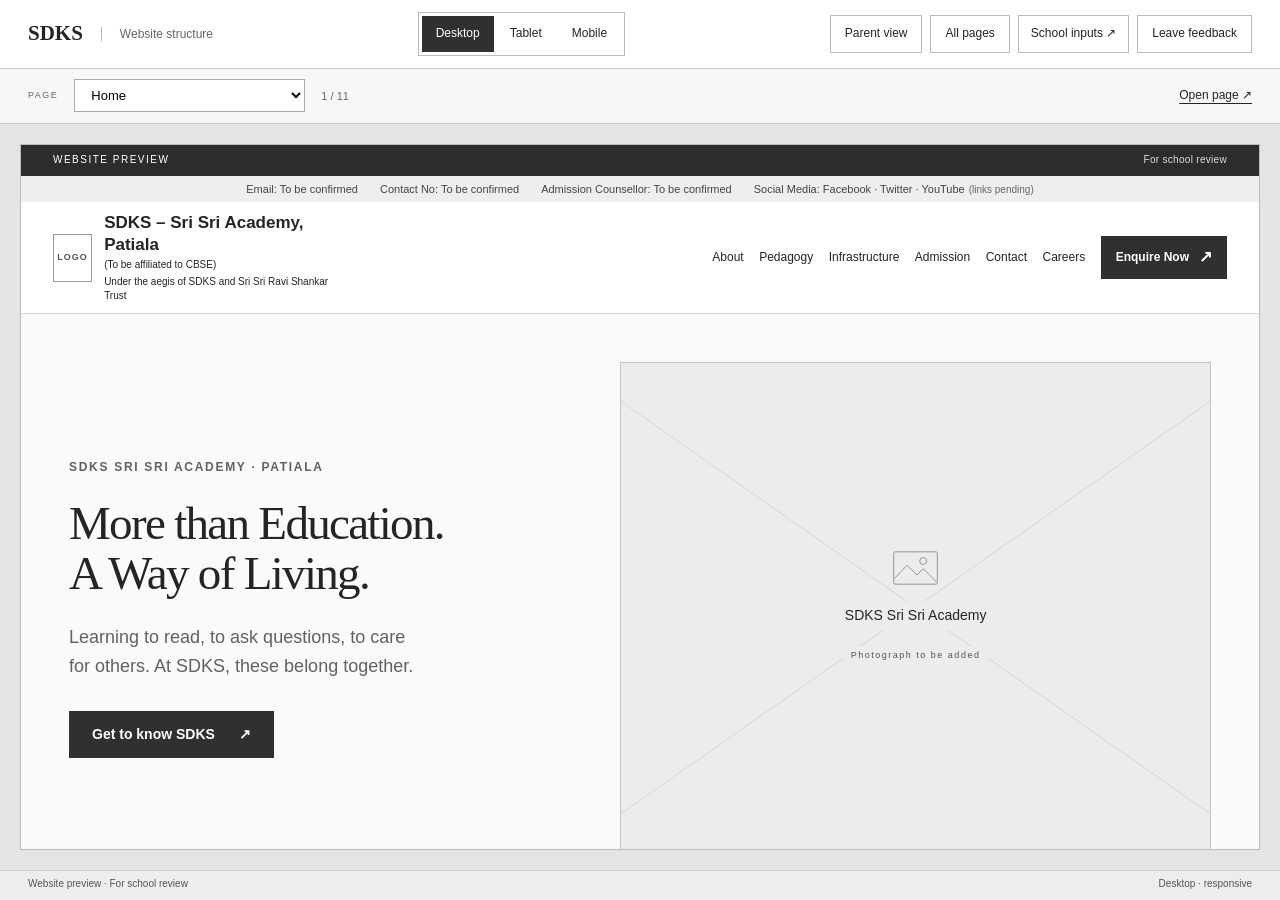
<file: index.html>
<!doctype html>
<html lang="en"><head><meta charset="utf-8"><meta name="viewport" content="width=device-width,initial-scale=1"><meta name="robots" content="noindex,nofollow"><link rel="icon" href="data:,"><meta name="description" content="SDKS Sri Sri Academy website structure review. Desktop, tablet and mobile wireframes."><title>SDKS · Website wireframes</title><link rel="stylesheet" href="style.css?v=10"><link rel="stylesheet" href="review-enhancements.css?v=10"><link rel="stylesheet" href="parent-view.css?v=10"><link rel="stylesheet" href="school-structure.css?v=18"></head><body><div id="app"></div><script src="website-content.js?v=18"></script><script src="app.js?v=18"></script><script src="review-enhancements.js?v=18"></script><script src="parent-polish.js?v=18"></script><script src="school-header.js?v=10"></script></body></html>
</file>
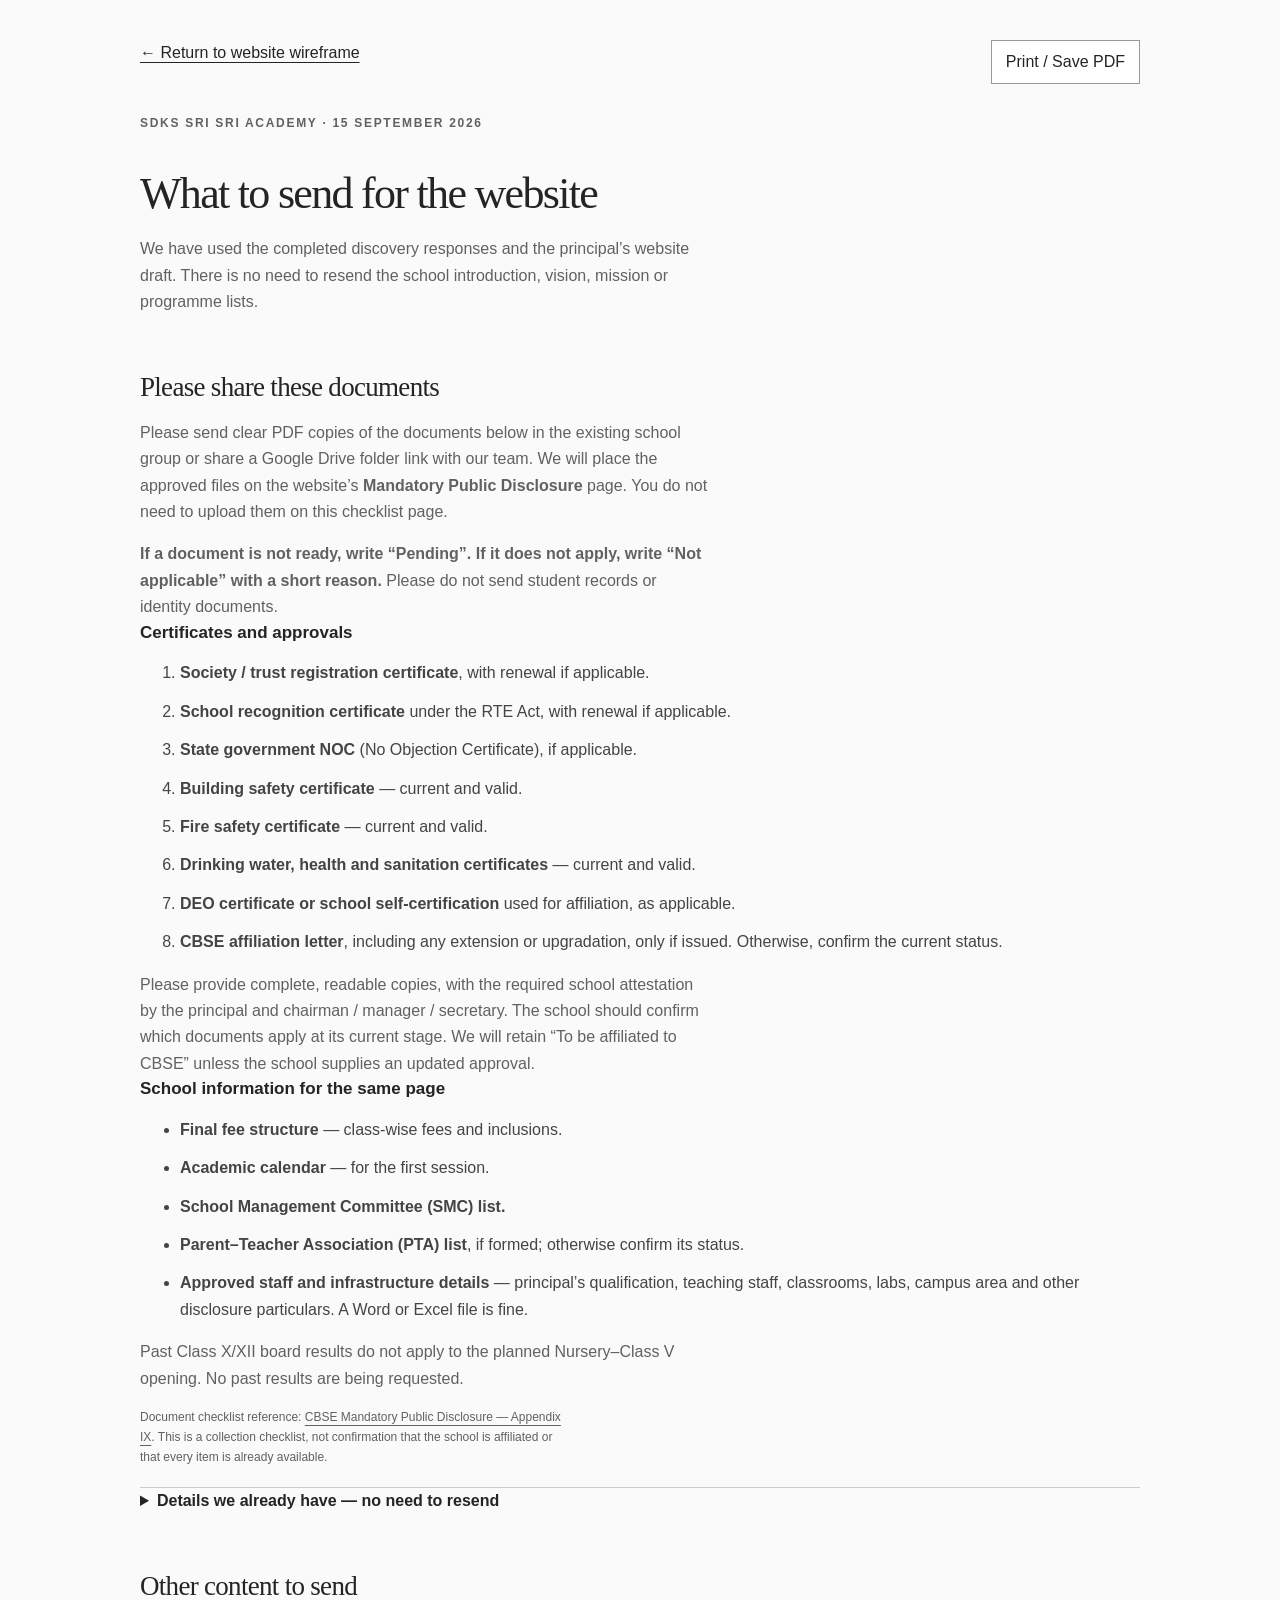
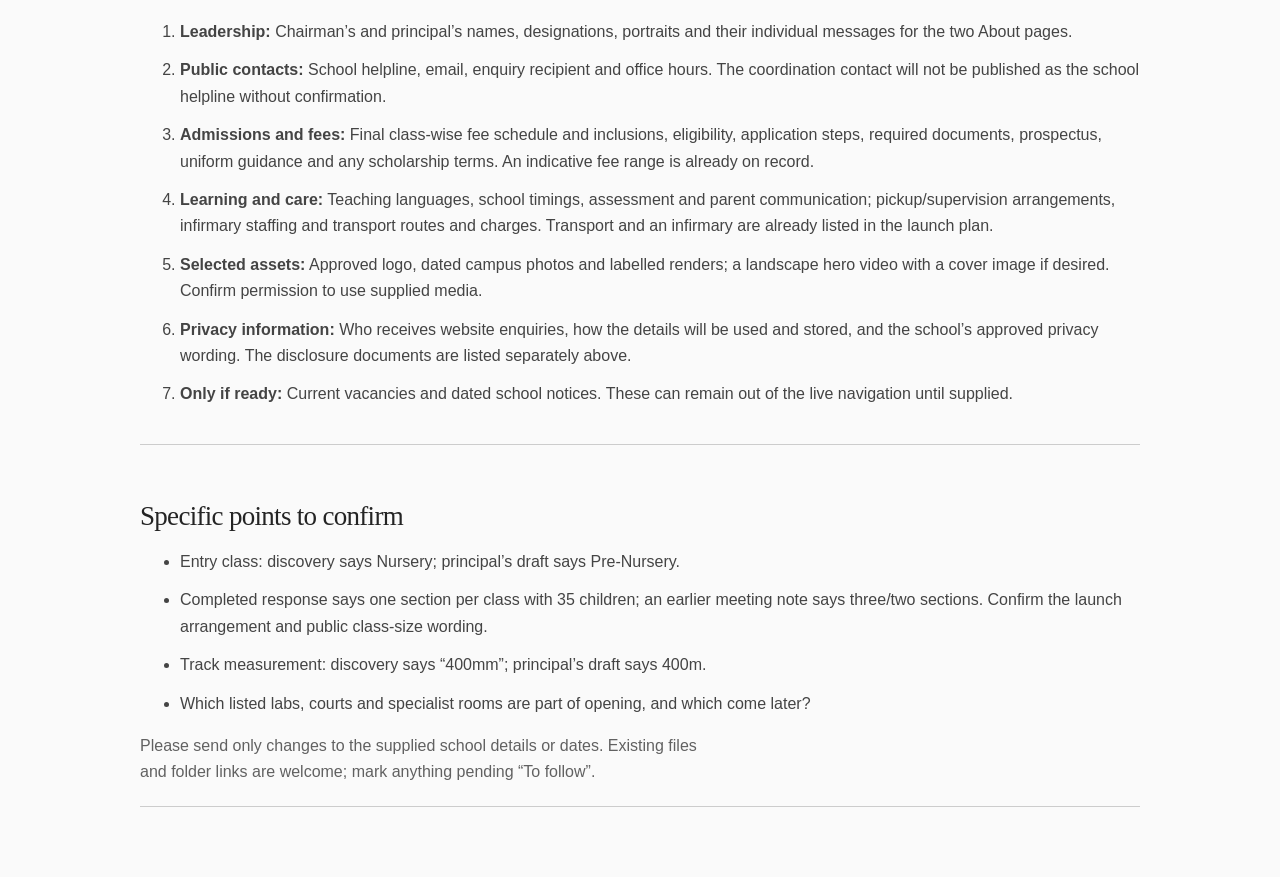
<file: school-inputs-v4.html>
<!doctype html><html lang="en"><head><meta charset="utf-8"><meta name="viewport" content="width=device-width,initial-scale=1"><meta name="robots" content="noindex,nofollow"><link rel="icon" href="data:,"><link rel="stylesheet" href="style.css?v=4"><title>Remaining website inputs · SDKS</title></head><body class="checklist"><main class="container"><div class="top-links"><a href="./">← Return to website wireframe</a><button onclick="window.print()">Print / Save PDF</button></div><p class="eyebrow" style="margin-top:30px">SDKS Sri Sri Academy · 15 September 2026</p><h1>What to send for the website</h1><p>We have used the completed discovery responses and the principal’s website draft. There is no need to resend the school introduction, vision, mission or programme lists.</p>

<section aria-labelledby="documents-title">
<h2 id="documents-title">Please share these documents</h2>
<p>Please send clear PDF copies of the documents below in the existing school group or share a Google Drive folder link with our team. We will place the approved files on the website’s <strong>Mandatory Public Disclosure</strong> page. You do not need to upload them on this checklist page.</p>
<p><strong>If a document is not ready, write “Pending”. If it does not apply, write “Not applicable” with a short reason.</strong> Please do not send student records or identity documents.</p>
<h3>Certificates and approvals</h3>
<ol>
<li><strong>Society / trust registration certificate</strong>, with renewal if applicable.</li>
<li><strong>School recognition certificate</strong> under the RTE Act, with renewal if applicable.</li>
<li><strong>State government NOC</strong> (No Objection Certificate), if applicable.</li>
<li><strong>Building safety certificate</strong> — current and valid.</li>
<li><strong>Fire safety certificate</strong> — current and valid.</li>
<li><strong>Drinking water, health and sanitation certificates</strong> — current and valid.</li>
<li><strong>DEO certificate or school self-certification</strong> used for affiliation, as applicable.</li>
<li><strong>CBSE affiliation letter</strong>, including any extension or upgradation, only if issued. Otherwise, confirm the current status.</li>
</ol>
<p>Please provide complete, readable copies, with the required school attestation by the principal and chairman / manager / secretary. The school should confirm which documents apply at its current stage. We will retain “To be affiliated to CBSE” unless the school supplies an updated approval.</p>
<h3>School information for the same page</h3>
<ul>
<li><strong>Final fee structure</strong> — class-wise fees and inclusions.</li>
<li><strong>Academic calendar</strong> — for the first session.</li>
<li><strong>School Management Committee (SMC) list.</strong></li>
<li><strong>Parent–Teacher Association (PTA) list</strong>, if formed; otherwise confirm its status.</li>
<li><strong>Approved staff and infrastructure details</strong> — principal’s qualification, teaching staff, classrooms, labs, campus area and other disclosure particulars. A Word or Excel file is fine.</li>
</ul>
<p>Past Class X/XII board results do not apply to the planned Nursery–Class V opening. No past results are being requested.</p>
<p class="fine">Document checklist reference: <a href="https://saras.cbse.gov.in/SARAS/Mandatory_public_disclosure.pdf" target="_blank" rel="noopener">CBSE Mandatory Public Disclosure — Appendix IX</a>. This is a collection checklist, not confirmation that the school is affiliated or that every item is already available.</p>
</section>
<details><summary><strong>Details we already have — no need to resend</strong></summary><section><h2>Already included</h2><ul><li><strong>School:</strong> SDKS Sri Sri Academy, Patiala.</li><li><strong>Association:</strong> Sanatan Dharam Kumar Sabha in association with Sri Sri Ravi Shankar Vidya Mandir (SSRVM), the education arm of Art of Living.</li><li><strong>Board wording:</strong> “To be affiliated to CBSE”, as supplied in the principal’s draft.</li><li><strong>Location:</strong> Behind SDKS Bhawan, Rajpura Road, Patiala, Punjab 147001. <a href="https://maps.app.goo.gl/fojNSwKyyEkAcUBm6" target="_blank" rel="noopener">Supplied Maps location ↗</a></li><li><strong>Dates:</strong> Admission opening scheduled for 1 December 2026; first session April 2027; Nursery–Class V.</li><li><strong>Content:</strong> Vision, mission, stage-wise teaching approach, launch facilities, lab and sports plans, arts, yoga and meditation.</li><li><strong>Media:</strong> Photos, video, plans and renders are available. We need the selected files, not a new availability checklist.</li></ul></section></details>
<section><h2>Other content to send</h2><ol><li><strong>Leadership:</strong> Chairman’s and principal’s names, designations, portraits and their individual messages for the two About pages.</li><li><strong>Public contacts:</strong> School helpline, email, enquiry recipient and office hours. The coordination contact will not be published as the school helpline without confirmation.</li><li><strong>Admissions and fees:</strong> Final class-wise fee schedule and inclusions, eligibility, application steps, required documents, prospectus, uniform guidance and any scholarship terms. An indicative fee range is already on record.</li><li><strong>Learning and care:</strong> Teaching languages, school timings, assessment and parent communication; pickup/supervision arrangements, infirmary staffing and transport routes and charges. Transport and an infirmary are already listed in the launch plan.</li><li><strong>Selected assets:</strong> Approved logo, dated campus photos and labelled renders; a landscape hero video with a cover image if desired. Confirm permission to use supplied media.</li><li><strong>Privacy information:</strong> Who receives website enquiries, how the details will be used and stored, and the school’s approved privacy wording. The disclosure documents are listed separately above.</li><li><strong>Only if ready:</strong> Current vacancies and dated school notices. These can remain out of the live navigation until supplied.</li></ol></section>
<section><h2>Specific points to confirm</h2><ul><li>Entry class: discovery says Nursery; principal’s draft says Pre-Nursery.</li><li>Completed response says one section per class with 35 children; an earlier meeting note says three/two sections. Confirm the launch arrangement and public class-size wording.</li><li>Track measurement: discovery says “400mm”; principal’s draft says 400m.</li><li>Which listed labs, courts and specialist rooms are part of opening, and which come later?</li></ul><p>Please send only changes to the supplied school details or dates. Existing files and folder links are welcome; mark anything pending “To follow”.</p></section></main></body></html>
</file>
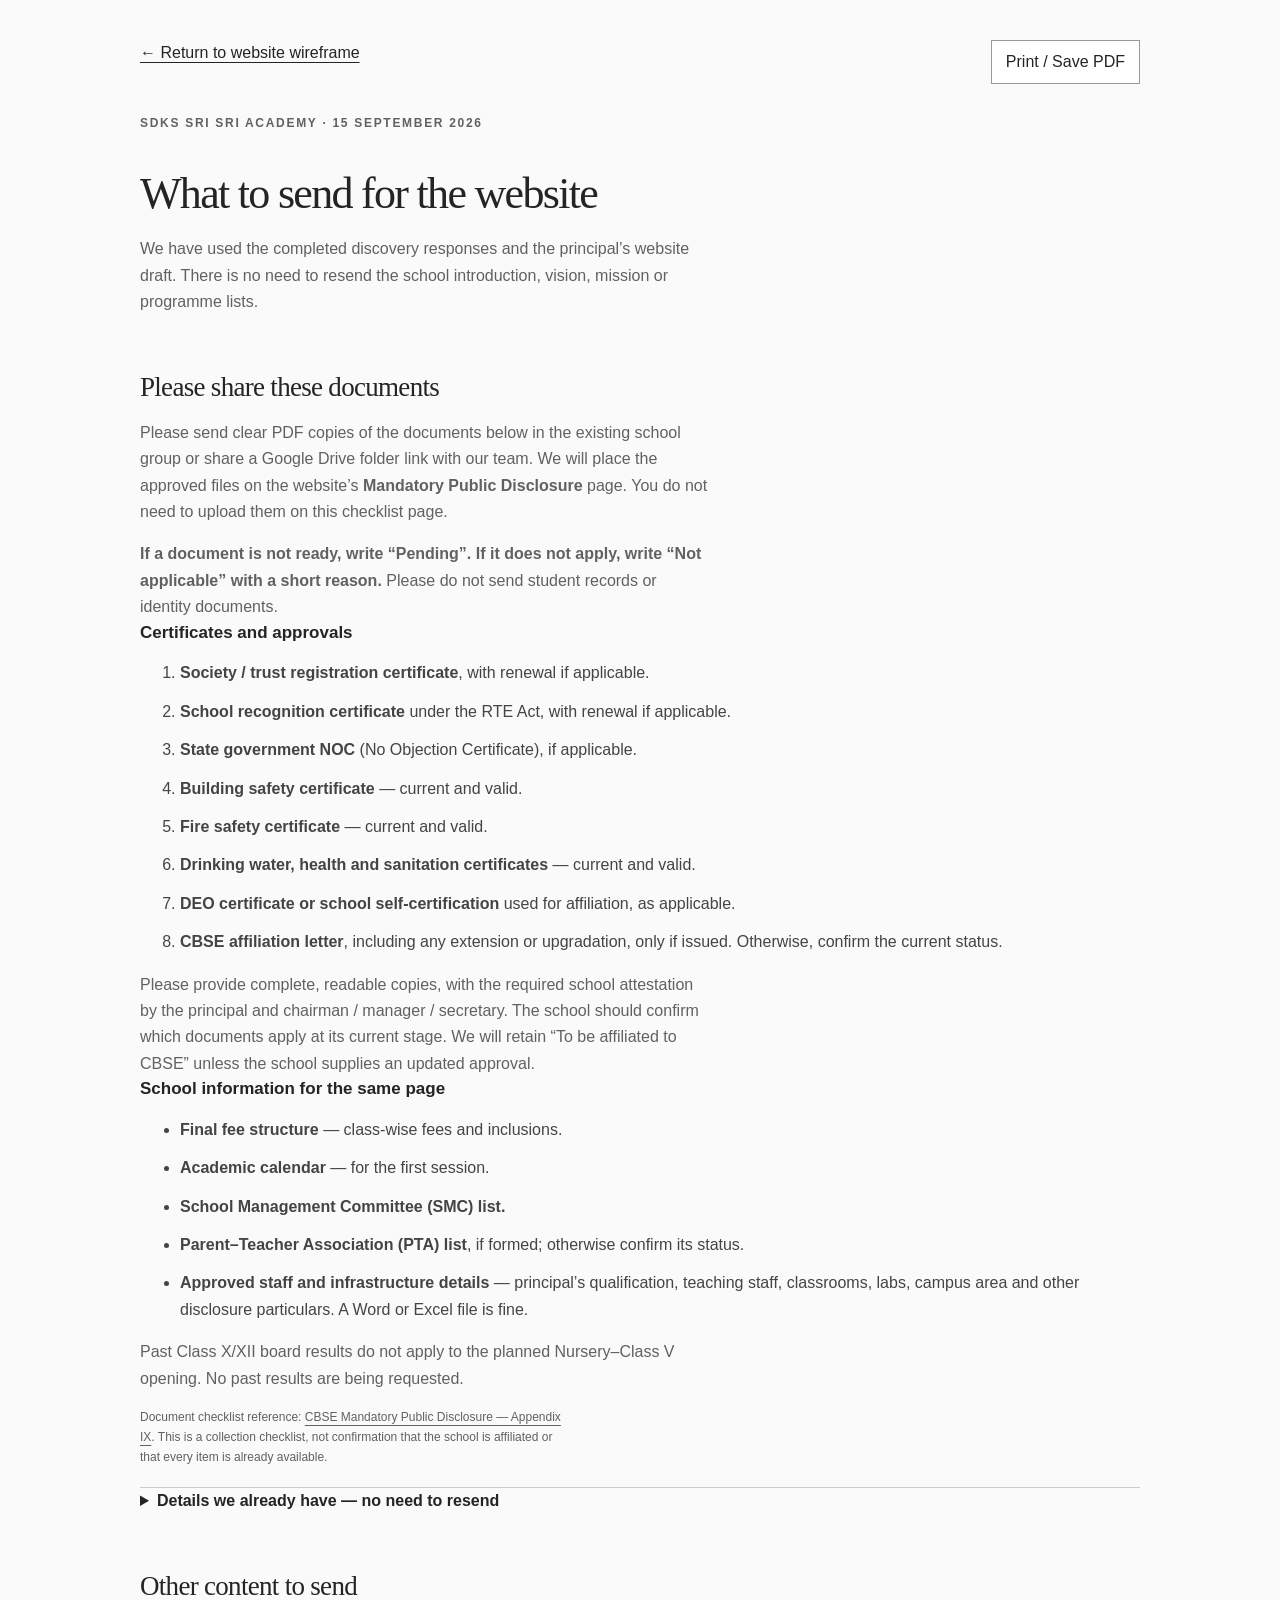
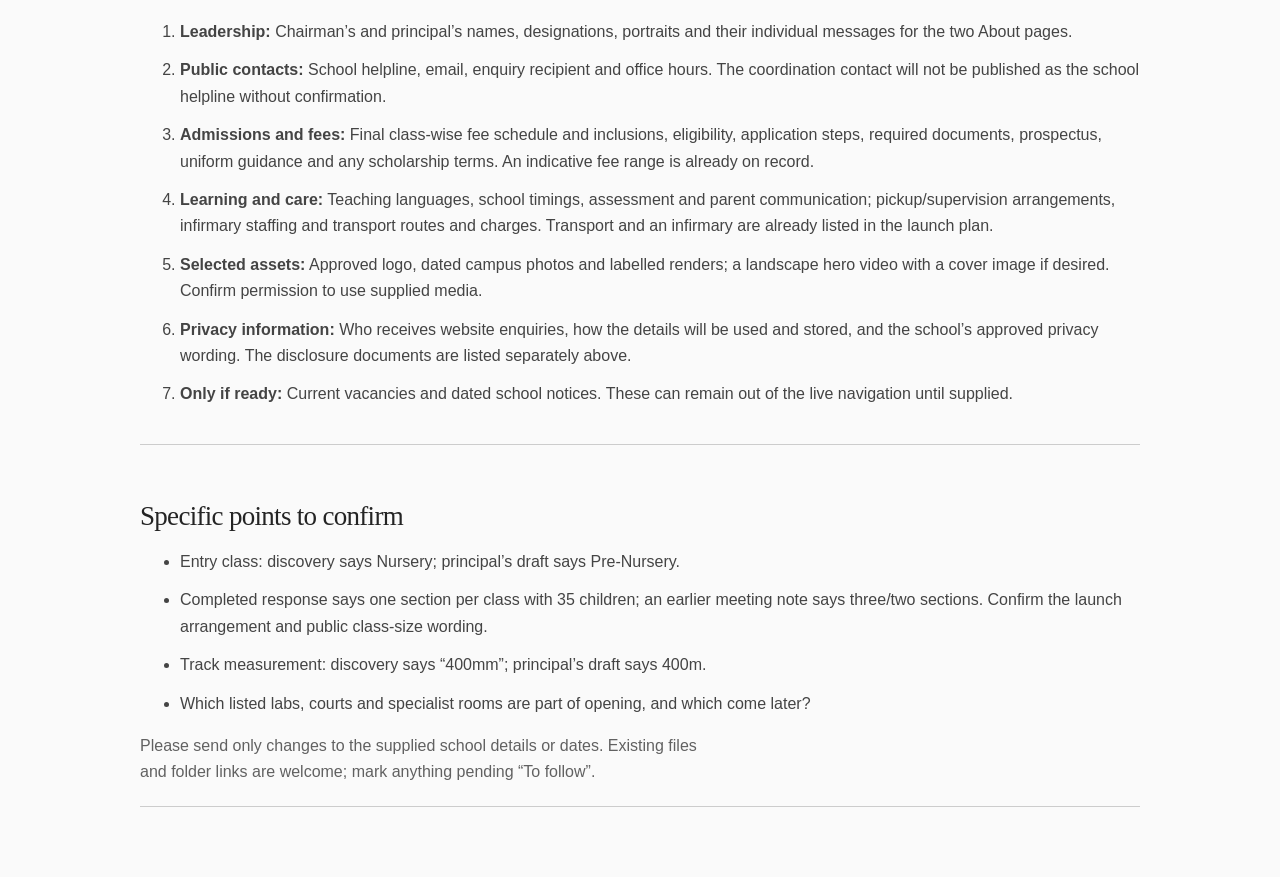
<file: school-inputs.html>
<!doctype html><html lang="en"><head><meta charset="utf-8"><meta name="robots" content="noindex,nofollow"><meta http-equiv="refresh" content="0;url=school-inputs-v4.html"><title>School inputs</title></head><body><a href="school-inputs-v4.html">Open the updated school inputs</a></body></html>
</file>
<file: style.css>
:root{--ink:#242424;--muted:#616161;--line:#d5d5d5;--paper:#fff;--wash:#f4f4f2}*{box-sizing:border-box}body{margin:0;color:var(--ink);font-family:Arial,Helvetica,sans-serif;font-size:16px;line-height:1.65;background:var(--paper)}button,input,select,textarea{font:inherit}button,a,input,select,summary,textarea{-webkit-tap-highlight-color:transparent}a{color:inherit;text-underline-offset:4px}button,summary{cursor:pointer}button{color:inherit}a:focus-visible,button:focus-visible,summary:focus-visible,input:focus-visible,select:focus-visible,textarea:focus-visible,[tabindex]:focus-visible{outline:3px solid #555;outline-offset:4px}button:disabled{cursor:default}.container{width:min(1180px,calc(100% - 96px));margin:auto}h1,h2,h3,p{margin:0}h1,h2{font-family:Georgia,'Times New Roman',serif;font-weight:400;line-height:1.12}h1{font-size:clamp(38px,4.25vw,62px);letter-spacing:-1.7px;max-width:640px}h2{font-size:clamp(28px,2.8vw,38px);letter-spacing:-.7px}h3{font-size:19px;line-height:1.4;font-weight:600}p{color:var(--muted);max-width:64ch}p+p{margin-top:16px}.eyebrow{font-size:12px;letter-spacing:1.7px;text-transform:uppercase;font-weight:600;margin-bottom:20px}.lead{font-size:18px;line-height:1.7;margin-top:24px}.button{display:inline-flex;align-items:center;justify-content:center;gap:24px;background:#303030;color:white;border:1px solid #303030;text-decoration:none;padding:13px 22px;font-size:14px;font-weight:600;min-height:46px;line-height:1.4}.button:hover{background:#4b4b4b}.text-link{display:inline-flex;gap:12px;align-items:center;font-size:14px;font-weight:600}.text-link span{font-size:18px}.skip{position:absolute;top:-100px;left:10px;z-index:20;background:white;padding:12px}.skip:focus{top:10px}.prototype-strip{background:#2c2c2c;color:white;font-size:10px;letter-spacing:1.5px;padding:7px 32px;display:flex;justify-content:space-between}.prototype-strip span{letter-spacing:.3px;color:#ddd}.site-header{background:white;border-bottom:1px solid var(--line);position:relative;z-index:5}.header-inner{width:min(1320px,calc(100% - 64px));margin:auto;min-height:96px;display:flex;align-items:center;justify-content:space-between;gap:24px}.brand{display:flex;align-items:center;gap:12px;text-decoration:none;font-size:17px;font-weight:600;line-height:1.3}.brand small{display:block;font-size:11px;font-weight:400;letter-spacing:1.3px;text-transform:uppercase;margin-top:6px}.logo-box{width:44px;height:48px;border:1px solid #999;display:grid;place-items:center;font-size:9px;letter-spacing:1px;color:#555}nav{display:flex;align-items:center;gap:24px}nav .nav-link{font-size:13px;text-decoration:none}nav .nav-link span{display:none}.nav-group summary{font-size:13px;list-style:none;padding:16px 0;display:flex;gap:8px;align-items:center}.nav-group summary:after{content:'⌄';font-size:12px}.nav-group summary::-webkit-details-marker{display:none}.nav-group{position:relative}.dropdown{position:absolute;top:100%;left:-18px;width:235px;background:white;border:1px solid var(--line);padding:12px 18px;box-shadow:0 8px 18px #0000000d}.dropdown a{display:block;font-size:13px;padding:9px 0;text-decoration:none}.dropdown a:hover{text-decoration:underline}.small-button{padding:10px 18px;font-size:13px}.menu-button{display:none}.hero{padding:72px 0 78px;background:#fafafa;border-bottom:1px solid var(--line)}.hero .button{margin-top:30px}.split{display:grid;grid-template-columns:1fr 1fr;gap:64px;align-items:center}.hero .split{gap:56px;grid-template-columns:.95fr 1.05fr}.media{min-height:300px;aspect-ratio:4/3;position:relative;background:#ececea;border:1px solid #c3c3c0;display:flex;align-items:center;justify-content:center;flex-direction:column;gap:16px;text-align:center;padding:32px;overflow:hidden}.media:before,.media:after{content:'';position:absolute;width:150%;height:1px;background:#d7d7d3;transform:rotate(35deg);z-index:0}.media:after{transform:rotate(-35deg)}.media span,.media small,.media svg{position:relative;background:#ececea;z-index:1}.media span{padding:4px 12px;font-size:14px;max-width:280px;line-height:1.5}.media small{font-size:9px;letter-spacing:1.5px;padding:2px 8px;color:#555}.media svg{width:45px;height:34px;fill:none;stroke:#888;stroke-width:1.2}.media.small{min-height:170px}.hero .media{min-height:380px}.text-hero{padding:48px 0 54px}.text-hero .lead{max-width:700px}.breadcrumb{display:flex;gap:12px;align-items:center;font-size:12px;color:#666;padding-top:20px;padding-bottom:20px;flex-wrap:wrap}.breadcrumb .text-link{font-size:12px}.breadcrumb .text-link span{display:none}.block{padding:68px 0;border-bottom:1px solid #e3e3e3}.block:nth-child(even){background:#fafafa}.section-heading{margin-bottom:28px}.section-number{font-size:10px;letter-spacing:1px;color:#666;display:block;margin-bottom:12px}.split p{margin-bottom:24px}.reverse>div:first-child{order:2}.reverse>.media{order:1}.cards{display:grid;grid-template-columns:repeat(3,1fr);gap:32px}.cards.count-2{grid-template-columns:repeat(2,1fr)}.cards.count-4{grid-template-columns:repeat(2,1fr)}.cards article{padding:24px 0 8px;border-top:2px solid #777}.cards p{font-size:15px;margin-top:12px}.cards .text-link{margin-top:24px}.prose{max-width:760px}.prose p{font-size:17px}.cta{display:flex;align-items:center;justify-content:space-between;gap:40px}.cta h2{max-width:580px}.cta p{margin-top:16px}.actions{display:flex;gap:18px;align-items:center;flex-wrap:wrap;flex-shrink:0;max-width:330px}.notice{border-left:3px solid #666;padding:12px 24px;background:#efefed}.notice strong{font-size:14px}.notice p{margin-top:8px;font-size:15px}.block-notice{padding:28px 0}.steps{display:grid;grid-template-columns:repeat(3,1fr);padding:0;list-style:none;gap:40px}.steps li{border-top:1px solid #999;padding-top:20px}.steps li>span{width:32px;height:32px;display:grid;place-items:center;border:1px solid #888;border-radius:50%;margin-bottom:18px;font-size:12px}.steps p{font-size:14px;margin-top:12px}.rows article{display:grid;grid-template-columns:1fr 2fr;gap:40px;border-top:1px solid var(--line);padding:24px 0}.rows p{font-size:15px}.faq{max-width:860px}.faq details{border-bottom:1px solid var(--line);padding:0}.faq summary{list-style:none;padding:20px 36px 20px 0;position:relative;font-size:16px;font-weight:600}.faq summary:after{content:'+';position:absolute;right:4px;font-size:20px;font-weight:400}.faq details[open] summary:after{content:'−'}.faq details p{padding:0 20px 24px 0;font-size:15px}.faq summary::-webkit-details-marker{display:none}.docs{list-style:none;padding:0;margin:0}.docs li{display:flex;align-items:center;gap:18px;padding:20px 0;border-bottom:1px solid var(--line);font-size:15px}.file-mark{font-size:9px;letter-spacing:.5px;border:1px solid #888;padding:8px;flex-shrink:0}.pending{margin-left:auto;font-size:11px;color:#646464;flex-shrink:0}.table-wrap{overflow:auto}table{width:100%;border-collapse:collapse;font-size:14px;text-align:left}th,td{padding:18px;border:1px solid var(--line);min-width:150px;vertical-align:top}thead{background:#eaeae8}tbody th{font-weight:500}td{color:#555}.gallery{display:grid;grid-template-columns:repeat(3,1fr);gap:32px}.gallery figure{margin:0}.gallery figcaption{font-size:13px;margin-top:14px}.gallery figcaption small{display:block;color:#777;font-size:11px;margin-top:4px}.contact-details dl{margin-top:24px}.contact-details dt{font-size:12px;color:#666;margin-top:18px}.contact-details dd{margin:4px 0;font-size:15px}.form-layout{display:grid;grid-template-columns:.75fr 1.25fr;gap:70px}.form-layout p{font-size:15px;margin-top:12px}form{display:grid;grid-template-columns:1fr 1fr;gap:20px}form label{display:flex;flex-direction:column;gap:8px;font-size:13px}form label:has(textarea),form .fine,form .form-result{grid-column:1/-1}form input,form select,form textarea{width:100%;border:1px solid #aaa;background:white;border-radius:0;padding:12px;color:#333;min-height:46px}form button{justify-self:start}form .fine{font-size:12px;margin:0}.fine .text-link{font-size:12px}.form-result{font-size:14px;color:#222}.muted{color:#777}.fine{font-size:12px}.source-note{display:none;border-left:2px solid #888;background:#ededeb;padding:12px 18px;margin-top:26px;font-size:12px;color:#444;line-height:1.6}.show-notes .source-note{display:block}.footer-grid{padding:52px 0;display:grid;grid-template-columns:1.4fr 1fr 1fr 1fr;gap:36px}footer{background:#ededeb}footer strong{font-family:Georgia,serif;font-size:20px;font-weight:400}footer p{font-size:13px;margin:12px 0}footer small{font-size:11px;color:#666}footer h2{font:600 12px Arial,sans-serif;letter-spacing:.5px;margin-bottom:16px}footer .text-link{display:block;font-size:12px;font-weight:400;margin-bottom:10px;text-decoration:none}footer .text-link span{display:none}footer a:hover{text-decoration:underline}
/* Review frame is separate from the proposed school navigation. */
.review{height:100dvh;display:flex;flex-direction:column;background:#e4e4e4;font-size:13px;overflow:hidden}.review #app{height:100%;display:flex;flex-direction:column}.review-bar{display:flex;justify-content:space-between;align-items:center;gap:20px;min-height:68px;padding:12px 28px;background:#fff;border-bottom:1px solid #ccc}.review-brand{font:600 21px Georgia,serif;text-decoration:none;display:flex;align-items:center;gap:18px}.review-brand span{font:12px Arial,sans-serif;color:#666;border-left:1px solid #bbb;padding-left:18px}.device-controls{display:flex;border:1px solid #bbb;padding:3px;gap:2px}.review button{border:0;background:transparent;padding:8px 14px;font-size:12px}.review button[aria-pressed=true]{background:#303030;color:white}.review-actions{display:flex;gap:8px}.review-actions button{border:1px solid #bbb}.review-subbar{display:flex;align-items:center;gap:16px;padding:10px 28px;background:#f7f7f7;border-bottom:1px solid #ccc;min-height:55px}.review-subbar label{font-size:9px;letter-spacing:1.5px;color:#666}.review-subbar select{border:1px solid #aaa;padding:7px 32px 7px 12px;font-size:13px;background:white;max-width:300px}.review-subbar #page-count{font-size:11px;color:#666}.review-subbar a{margin-left:auto;font-size:12px}.preview-stage{flex:1;min-height:0;overflow:hidden;display:flex;justify-content:center;padding:20px}.preview-stage #device-frame{height:100%;background:white;border:1px solid #bbb;transition:width .15s ease}.preview-stage #device-frame.desktop{width:100%}.preview-stage #device-frame.tablet{width:768px;max-width:100%}.preview-stage #device-frame.mobile{width:390px;max-width:100%}iframe{border:0;width:100%;height:100%;display:block;background:white}.review-bottom{padding:5px 28px;min-height:30px;font-size:10px;color:#555;display:flex;justify-content:space-between;border-top:1px solid #ccc}.sitemap{position:absolute;top:123px;left:20px;right:20px;z-index:50;background:white;box-shadow:0 12px 50px #0003;border:1px solid #aaa;padding:30px;max-height:calc(100dvh - 170px);overflow:auto}.sitemap[hidden]{display:none}.map-head{display:flex;justify-content:space-between;gap:20px;margin-bottom:28px}.map-head h1{font-size:30px;letter-spacing:-.5px}.map-head p{font-size:13px;margin-top:12px}.map-grid{display:grid;grid-template-columns:repeat(3,1fr);gap:30px}.map-grid h2{font:600 13px Arial,sans-serif;border-bottom:1px solid #ccc;padding-bottom:10px;margin-bottom:8px}.map-grid button{display:block;text-align:left;padding-left:0;width:100%}.map-grid button:hover{text-decoration:underline}
@media(max-width:1050px){.header-inner{width:calc(100% - 40px)}nav{gap:16px}.brand{font-size:14px}.container{width:calc(100% - 64px)}.split,.hero .split{gap:36px}.hero .media{min-height:310px}.media{min-height:250px}.cta{align-items:flex-start;flex-direction:column}.form-layout{gap:36px}.footer-grid{grid-template-columns:repeat(2,1fr)}}
@media(max-width:800px){.site-header .header-inner{min-height:78px;flex-wrap:wrap;gap:0}.brand{font-size:15px}.menu-button{display:flex;align-items:center;gap:12px;border:1px solid #999;background:white;padding:8px 12px;font-size:12px;min-height:42px}#site-nav{display:none;width:100%;padding:16px 0 24px;align-items:stretch}#site-nav.open{display:flex;flex-direction:column;gap:0}.nav-group summary{padding:12px 0}.dropdown{position:static;width:100%;box-shadow:none;border:0;border-left:1px solid #aaa;margin-bottom:10px}.nav-link{padding:12px 0}.small-button{align-self:flex-start;margin-top:12px}.container{width:calc(100% - 40px)}.split,.hero .split{grid-template-columns:1fr;gap:30px}.hero{padding:38px 0 40px}.hero .media{min-height:220px;max-height:340px;aspect-ratio:4/3}.hero h1{max-width:550px}.hero .lead{font-size:16px}.reverse>div:first-child,.reverse>.media{order:initial}.block{padding:40px 0}.cards{grid-template-columns:1fr 1fr;gap:24px}.gallery{grid-template-columns:1fr 1fr;gap:24px}.form-layout{grid-template-columns:1fr;gap:26px}.prototype-strip{padding:6px 20px;font-size:8px;letter-spacing:.8px}.prototype-strip span{font-size:8px;letter-spacing:0}.steps{gap:20px}.review-bar{padding:10px 16px;gap:12px;flex-wrap:wrap}.review-brand span{display:none}.review-actions{margin-left:auto}.device-controls{order:3;width:100%;justify-content:center}.review-subbar{padding:10px 16px;gap:10px}.review-subbar select{max-width:220px}.preview-stage{padding:10px}.review-bottom{padding:5px 12px;gap:10px}.sitemap{top:170px;max-height:calc(100dvh - 190px)}.map-grid{grid-template-columns:1fr 1fr}}
@media(max-width:480px){h1{font-size:38px;letter-spacing:-1px}h2{font-size:29px}h3{font-size:18px}.eyebrow{font-size:10px;letter-spacing:1.2px}.hero .media{min-height:210px}.hero .button{margin-top:24px}.media{min-height:220px}.cards,.cards.count-2,.cards.count-4,.gallery{grid-template-columns:1fr}.gallery .media{aspect-ratio:4/3}.cards article{padding-top:20px}.rows article{grid-template-columns:1fr;gap:10px;padding:20px 0}.steps{grid-template-columns:1fr;gap:24px}.steps li>span{float:left;margin:0 16px 20px 0}.steps p{clear:both;padding-top:4px}.docs li{flex-wrap:wrap;gap:10px;font-size:14px}.docs li>span:nth-child(2){flex:1;min-width:170px}.docs .pending{margin-left:48px;flex-basis:100%;font-size:10px}.footer-grid{grid-template-columns:1fr 1fr;gap:30px 20px}.footer-grid>div:first-child{grid-column:1/-1}.footer-grid>div:last-child{grid-column:1/-1}form{grid-template-columns:1fr}.prototype-strip span{max-width:180px;text-align:right}.brand{font-size:13px}.logo-box{width:34px;height:40px;font-size:8px}.header-inner{width:calc(100% - 32px)}.menu-button{padding:7px 9px}.review-subbar #page-count{display:none}.review-subbar select{max-width:185px}.review-subbar a{font-size:10px}.review-bottom span:first-child{max-width:210px}.review button{padding:8px 10px}.sitemap{left:8px;right:8px;padding:20px}.map-grid{grid-template-columns:1fr}.text-hero{padding:30px 0 36px}}
@media(max-width:480px){.docs .pending{flex-basis:calc(100% - 48px);min-width:0}}
.homepage h1{white-space:pre-line}.sr-only{position:absolute;width:1px;height:1px;padding:0;overflow:hidden;clip:rect(0,0,0,0);white-space:nowrap}.block-pillars{padding:30px 0;background:#f6f6f4!important}.pillars{display:grid;grid-template-columns:repeat(4,1fr)}.pillars article{padding:4px 22px;border-right:1px solid #ccc}.pillars article:first-child{padding-left:0}.pillars article:last-child{border:0}.pillars h3 .text-link{font-family:Georgia,serif;font-size:18px;font-weight:400;line-height:1.3;text-decoration:none}.pillars p{font-size:12px;margin-top:10px}.pillars .text-link span{display:none}.homepage .block-split .split{grid-template-columns:.7fr 1.3fr}.feature-layout{display:grid;grid-template-columns:1fr 1.5fr;align-items:center;gap:50px}.feature-layout .media{aspect-ratio:2/1;min-height:260px}.feature-layout .button{margin-top:24px}.block-feature{background:#e7e7e4!important}.stories-layout{display:grid;grid-template-columns:1fr 3fr;gap:34px}.stories-layout>.section-heading{margin-bottom:18px}.stories-layout>div>p{font-size:14px;margin:16px 0 24px}.story-images{display:grid;grid-template-columns:repeat(4,1fr);gap:18px}.story-images .media{min-height:170px;padding:12px;aspect-ratio:3/4}.story-images .media span{font-size:11px;padding:4px}.story-images h3{margin-top:16px}.story-images h3 .text-link{font-size:15px;text-decoration:none;font-family:Georgia,serif;font-weight:400;line-height:1.3}.story-images p{font-size:12px;margin-top:10px}.missing-label{display:block;font-size:12px;font-weight:400;color:#686868;border-left:2px solid #c2c2c2;padding:6px 10px}.missing-label+.source-note{margin-top:8px}.inputs-link{border:1px solid #bbb;padding:8px 12px;font-size:12px;text-decoration:none;white-space:nowrap}.review-actions{flex-wrap:wrap}.checklist{background:#fafafa}.checklist .container{max-width:1000px;padding:40px 0 70px}.checklist h1{font-size:44px;margin:35px 0 18px}.checklist h2{font-size:27px;margin:36px 0 18px}.checklist h3{font-size:17px;margin-bottom:8px}.checklist section{padding:20px 0;border-bottom:1px solid #ccc}.checklist li{margin-bottom:12px;color:#444}.checklist table{background:white}.checklist .scope-note{border-left:3px solid #999;padding:14px 20px;margin-top:24px}.checklist .request{padding:22px 0;border-top:1px solid #ddd}.checklist .request small{display:block;color:#666;margin-bottom:10px}.checklist .request p{font-size:15px;max-width:none}.checklist .top-links{display:flex;justify-content:space-between;gap:20px}.checklist .top-links button{background:white;border:1px solid #999;padding:8px 14px}
@media(max-width:1050px){.stories-layout{grid-template-columns:1fr}.story-images{grid-template-columns:repeat(4,1fr)}.feature-layout{gap:30px}}
@media(max-width:800px){.homepage .block-split .split,.feature-layout{grid-template-columns:1fr}.pillars{grid-template-columns:1fr 1fr;gap:24px}.pillars article{padding:0 12px!important}.pillars article:nth-child(2){border:0}.story-images{grid-template-columns:1fr 1fr}.story-images .media{aspect-ratio:4/3}.feature-layout .media{min-height:230px}.review-bar{min-height:110px}.sitemap{top:190px;max-height:calc(100dvh - 215px)}.inputs-link{font-size:11px;padding:8px}.review-actions{gap:5px}.checklist h1{font-size:36px}}
@media(max-width:480px){.story-images{gap:22px 16px}.story-images .media{min-height:140px}.story-images h3 .text-link{font-size:15px}.pillars h3 .text-link{font-size:16px}.feature-layout .media{min-height:200px}.review-bar{padding:10px}.review-brand{font-size:18px}.review-actions button{font-size:10px;padding:7px}.inputs-link{font-size:10px;padding:7px}.checklist .top-links{align-items:center}.checklist .top-links a{font-size:13px}}
.feature-layout>* ,.stories-layout>* ,.story-images>*{min-width:0}.feature-layout .media{width:100%;min-width:0}.stories-layout{grid-template-columns:minmax(0,1fr) minmax(0,3fr)}.story-images{grid-template-columns:repeat(4,minmax(0,1fr))}.story-images .text-link{display:block}.story-images .text-link span{display:none}
@media(max-width:1050px){.stories-layout{grid-template-columns:minmax(0,1fr)}}
@media(max-width:800px){.feature-layout{grid-template-columns:minmax(0,1fr)}.feature-layout .media{aspect-ratio:auto}.story-images{grid-template-columns:repeat(2,minmax(0,1fr))}}
.story-images .media{width:100%;min-width:0}.story-images .media small{font-size:8px;letter-spacing:.5px;padding:2px}
@media(prefers-reduced-motion:reduce){*{transition:none!important;scroll-behavior:auto!important}}
@media print{.review-bar,.review-subbar,.review-bottom{display:none}.website .site-header,.website footer{break-inside:avoid}.block{break-inside:avoid}.media{background:#eee!important}}
</file>
<file: review-enhancements.css>
.hero-carousel{padding:48px 0 24px}.hero-slide{display:grid;grid-template-columns:minmax(0,.92fr) minmax(0,1.08fr);gap:48px;align-items:center;min-height:460px}.hero-copy h1{font-size:clamp(40px,4.3vw,64px);line-height:1.08;max-width:620px}.hero-copy .lead{max-width:35ch;font-size:18px;line-height:1.6}.hero-visual{min-width:0}.hero-visual .media{width:100%;aspect-ratio:6/5;min-height:390px}.hero-visual video{width:100%;aspect-ratio:6/5;object-fit:cover;background:#e8e8e6}.video-slot{font-size:12px;margin:10px 0 0;color:#555}.hero-controls{display:flex;align-items:center;gap:10px;margin-top:28px}.hero-controls button{min-width:44px;min-height:44px;background:transparent;border:1px solid #aaa}.hero-controls button[aria-pressed=true]{background:#303030;color:#fff;border-color:#303030}.hero-counter{font-size:12px;letter-spacing:2px;margin-right:auto}.hero-dots{display:flex;gap:8px;margin-right:12px}.notes-launch{position:fixed;right:16px;bottom:16px;z-index:15;background:#fff;border:1px solid #888;box-shadow:0 3px 16px #0001;padding:12px 18px;font-size:13px}.notes-launch[aria-expanded=true]{background:#303030;color:white}main>section{position:relative}.section-note{display:none;position:absolute;right:18px;top:12px;z-index:2;background:#fff;border:1px dashed #888;padding:7px 12px;font-size:12px;min-height:36px}.review-notes-on .section-note{display:block}.notes-dialog{width:min(620px,calc(100% - 24px));max-height:85dvh;overflow:auto;border:1px solid #aaa;padding:26px;color:#242424}.notes-dialog::backdrop{background:#0005}.notes-heading{display:flex;justify-content:space-between;align-items:center;gap:16px}.notes-heading h2{font-size:28px}.notes-close{background:transparent;border:0;font-size:26px;min-width:44px;min-height:44px}.notes-context{font-size:13px;margin:12px 0}.notes-help{font-size:13px;margin:16px 0}.notes-dialog label{display:block;font-size:14px;font-weight:600}.notes-dialog textarea{width:100%;padding:12px;margin-top:8px;border:1px solid #999;resize:vertical}.note-draft-warning{font-size:12px;margin:10px 0 16px}.notes-list-heading{display:flex;justify-content:space-between;align-items:center;margin:28px 0 12px;gap:16px}.notes-list-heading h3{font-size:16px}.notes-refresh{background:white;border:1px solid #aaa;padding:7px 12px}.saved-notes article{border-top:1px solid #ddd;padding:14px 0;overflow-wrap:anywhere}.saved-notes article a{font-size:14px;font-weight:600}.saved-notes small{display:block;color:#666;font-size:11px}.saved-notes p{font-size:13px;white-space:pre-wrap;margin:8px 0}.all-notes{display:block;margin-top:18px;font-size:13px}@media(max-width:800px){.hero-slide{grid-template-columns:minmax(0,1fr);gap:28px;min-height:0}.hero-carousel{padding-top:36px}.hero-copy h1{font-size:clamp(37px,6.5vw,52px)}.hero-copy .lead{font-size:16px}.hero-visual .media,.hero-visual video{aspect-ratio:16/9;min-height:210px;max-height:330px}.hero-controls{margin-top:20px}.notes-dialog{padding:18px}.notes-launch{right:10px;bottom:10px;font-size:12px}.notes-heading h2{font-size:24px}}@media print{.notes-launch,.section-note,.notes-dialog{display:none!important}}
/* Review controls stay separate from the school layout. */
.feedback-open{display:inline-block;font-size:13px;margin-bottom:12px;text-underline-offset:3px}
.feedback-embed iframe{display:block;width:100%;height:560px;border:0;background:#fff}
.notes-dialog{width:min(720px,calc(100% - 24px));max-height:92dvh}
.notes-heading h2{margin:0}.notes-context{overflow-wrap:anywhere}
.review-notes-on main>section{padding-top:60px}
.hero-copy h1{font-size:clamp(38px,3.8vw,58px);text-wrap:balance}
.notes-close:focus-visible,.notes-launch:focus-visible,.section-note:focus-visible{outline:3px solid #333;outline-offset:3px}
@media(max-width:480px){.notes-dialog{width:calc(100% - 12px);padding:12px}.feedback-embed iframe{height:520px}.hero-copy h1{font-size:38px}.section-note{right:14px}.notes-help{line-height:1.5}}
</file>
<file: parent-view.css>
.parent-view .source-note,.parent-view .section-number,.parent-view .section-note,.parent-view .notes-launch,.parent-view .video-slot{display:none!important}
.parent-view .prototype-strip{font-size:11px;letter-spacing:.04em}
.parent-view .media{background:#efefeb;border:0;color:#686862;min-height:220px}
.parent-view .media span{font-family:Georgia,serif;font-size:22px;letter-spacing:0}
.parent-view .media small{font-size:11px;letter-spacing:.08em}
.parent-view .logo-box{font-size:12px;letter-spacing:.03em}
.parent-view h1,.parent-view h2{letter-spacing:-.025em}
.parent-preview .inputs-link,.parent-preview #note-toggle{display:none}
#view-toggle[aria-pressed=true]{background:#222;color:white}
.parent-view:not(.homepage) .hero .media{display:none}
.parent-view:not(.homepage) .hero .split{grid-template-columns:1fr}
.parent-view:not(.homepage) .hero{padding:36px 0}
.parent-view:not(.homepage) .hero h1{font-size:48px;max-width:900px}
.parent-view:not(.homepage) .hero .lead{max-width:780px}
@media(max-width:600px){.parent-view:not(.homepage) .hero h1{font-size:34px}.parent-view:not(.homepage) .hero{padding:26px 0}}
@media(max-width:700px){.review-bar{flex-wrap:wrap}.review-actions{flex-wrap:wrap}}
</file>
<file: school-structure.css>
.school-top-strip{display:flex;flex-wrap:wrap;align-items:center;justify-content:center;gap:4px 22px;padding:6px 20px;background:#eee;font-size:11px;line-height:1.35;color:#444}
.school-top-strip span,.school-top-strip a{display:inline-flex;align-items:baseline;gap:4px}
.school-top-strip a{font-weight:600;text-decoration:none}
.school-top-strip a:hover{text-decoration:underline}
.school-top-strip small{font-size:10px;color:#666;font-weight:400}
.parent-top-strip{justify-content:flex-end;gap:8px 24px}
.site-header .header-inner{min-height:82px;gap:20px;padding-top:10px;padding-bottom:10px}
.site-header .brand{flex:0 1 280px;line-height:1.25}
.site-header .brand small{letter-spacing:0;text-transform:none;font-size:10px;line-height:1.4;margin-top:3px}
.site-header #site-nav{flex:1 1 auto;width:auto;justify-content:flex-end;flex-wrap:nowrap;gap:clamp(9px,1.25vw,20px)}
.site-header #site-nav .nav-link{font-size:12px;padding:6px 0;white-space:nowrap}
.site-header #site-nav .nav-apply{flex:0 0 auto;gap:10px;padding:9px 14px;min-height:40px;font-size:12px;white-space:nowrap}
.site-header #site-nav .nav-apply span{font-size:16px}
.site-header #site-nav .nav-apply:focus-visible{outline-offset:3px}
.infrastructure-links{display:flex;gap:14px 28px;flex-wrap:wrap}.infrastructure-links a{padding:10px 0;min-height:44px}.block[id]{scroll-margin-top:24px}
.section-intro{margin-bottom:28px;max-width:70ch}
.mobile-enquiry{display:none}
@media(max-width:1080px){
 .website .site-header .header-inner{display:grid;grid-template-columns:minmax(0,1fr) auto;align-items:center;gap:12px}
 .website .site-header .brand{min-width:0;gap:8px}
 .website .site-header .brand>span:last-child{min-width:0;overflow-wrap:break-word}
 .website .site-header .logo-box{flex-shrink:0}
 .website .site-header .menu-button{min-width:76px;min-height:44px;justify-content:center;white-space:nowrap;margin:0}
 .website .site-header #site-nav{grid-column:1/-1;max-height:65dvh;overflow-y:auto}
}
@media(max-width:800px){
 .website{padding-bottom:calc(82px + env(safe-area-inset-bottom,0px))}
 .website .mobile-enquiry{display:block;position:fixed;left:12px;bottom:calc(12px + env(safe-area-inset-bottom,0px));z-index:15}
 .website .mobile-enquiry .button{min-height:48px;padding:12px 18px;gap:14px;box-shadow:0 3px 14px #0002}
 .website .notes-launch{right:12px;bottom:calc(12px + env(safe-area-inset-bottom,0px));min-height:48px;padding:10px 12px}
}
@media print{.mobile-enquiry{display:none!important}}
@media(max-width:1100px){.site-header .header-inner{gap:12px}.site-header .brand{flex-basis:235px;font-size:15px}.site-header #site-nav{gap:10px}.site-header #site-nav .nav-link{font-size:11px}}
@media(max-width:1080px){.site-header .header-inner{min-height:64px;gap:10px;flex-wrap:wrap;padding-top:8px;padding-bottom:8px}.site-header .brand{flex:1 1 calc(100% - 72px);font-size:14px}.site-header .brand small{font-size:9px;line-height:1.3}.site-header .menu-button{display:flex;align-items:center;gap:12px;border:1px solid #999;background:white;padding:8px 12px;font-size:12px;min-height:42px}.site-header #site-nav{display:none;width:100%;padding:10px 0 14px}.site-header #site-nav.open{display:flex;flex-direction:column;align-items:stretch;gap:0}.site-header #site-nav .nav-link{font-size:13px;padding:10px 0}.site-header #site-nav .nav-apply{align-self:flex-start;margin-top:12px}}
@media(max-width:800px){.school-top-strip{justify-content:flex-start;gap:4px 14px;padding:5px 16px;font-size:10px}.parent-top-strip{justify-content:space-between;gap:6px 12px}.parent-top-strip a{flex:1 1 auto}.parent-top-strip a:last-child{text-align:right;justify-content:flex-end}.site-header .header-inner{min-height:64px;padding-top:8px;padding-bottom:8px}.site-header .brand{flex:1 1 calc(100% - 72px);font-size:14px}.site-header .brand small{font-size:9px;line-height:1.3}.site-header #site-nav{width:100%;padding:10px 0 14px}.site-header #site-nav.open{display:flex;flex-direction:column;align-items:stretch;gap:0}.site-header #site-nav .nav-link{font-size:13px;padding:10px 0}}
@media(max-width:480px){.school-top-strip{display:grid;grid-template-columns:1fr 1fr;gap:3px 10px;padding:5px 16px}.school-top-strip span,.school-top-strip a{font-size:9px}.school-top-strip span:nth-child(3),.school-top-strip span:nth-child(4){grid-column:1/-1}.parent-top-strip a{font-size:10px}.parent-top-strip a:last-child{justify-content:flex-end}.site-header .brand{font-size:13px}.site-header .brand small{font-size:8px}}

/* Parent action stays separate from review controls. */
.website .notes-launch[hidden]{display:none!important}
.website .site-header .notes-launch{position:static;margin:8px 16px;box-shadow:none}
@media(max-width:800px){.website .mobile-enquiry{left:auto;right:12px}}
</file>
